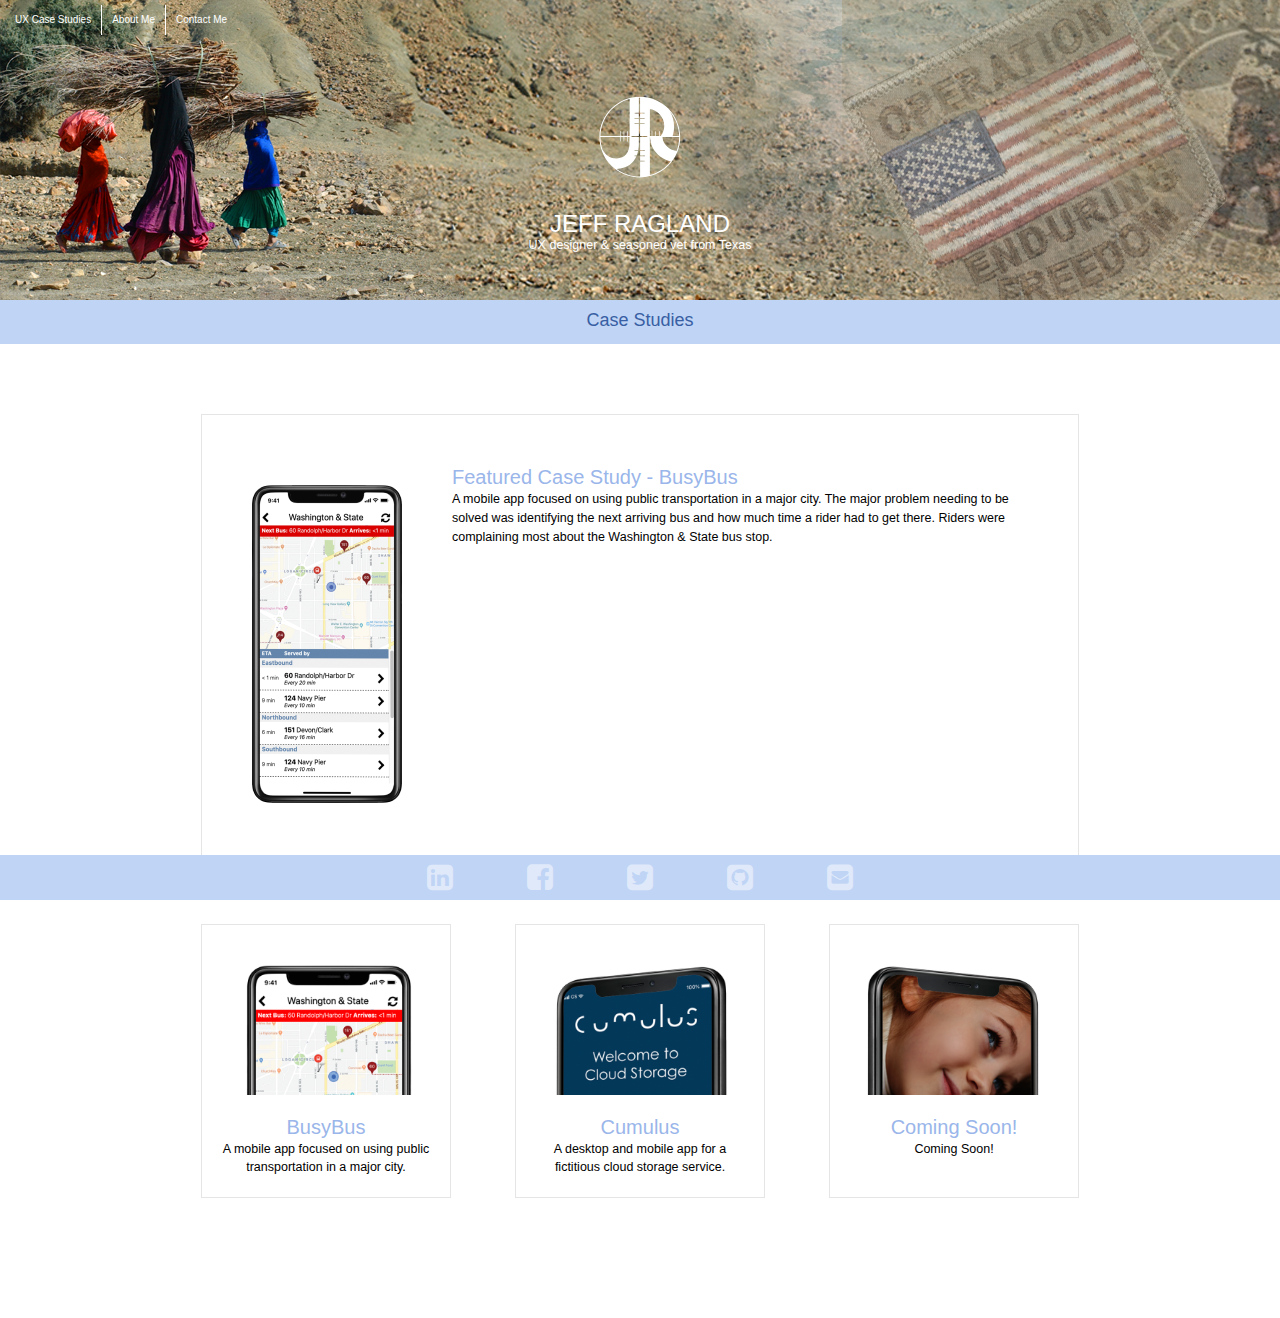
<file: index.html>
<!DOCTYPE html>
<html lang="en" dir="ltr">
  <head>
    <meta charset="utf-8">
    <title>Portfolio | Jeff Ragland</title>
    <meta name="viewport" content="width=device-width, initial-scale=1">
    <link rel="stylesheet" href="css/reset.css">
    <link rel="stylesheet" href="css/style.css">
    <!-- Font Awesome -->
    <link href="https://maxcdn.bootstrapcdn.com/font-awesome/4.7.0/css/font-awesome.min.css" rel="stylesheet">
  </head>
  <body>

      <header>
        <ul class="navbar">
          <li><a href="index.html">UX Case Studies</a></li>
          <li><a href="aboutMe.html">About Me</a></li>
          <li><a href="mailto:jragl@mac.com">Contact Me</a></li>
        </ul>
        <div class="hamburger">
<!-- I need some help with how to create an overlay with my hamburger -->
          <a href="menu">
            <img src="images/menuHamburger.png" alt="Menu">
          </a>
        </div>
        <div class="logo-and-type">
          <img src="images/jr-logo-white.svg" alt="Jeff Ragland's Logo">
            <h1>JEFF RAGLAND</h1>
            <p class="slogan">UX designer & seasoned vet from Texas</p>
        </div>
    </header>

    <div class="currentPage">
      <h5>Case Studies</h5>
    </div>

    <section class="container">
      <div class="featuredProject">
        <a href="caseStudyBusyBus.html">
        <img src="images/busyBusScreenShot.png" alt="Featured Project - BusyBus">
        <h2>Featured Case Study - BusyBus</h2>
        <p>A mobile app focused on using public transportation in a major city. The major problem needing to be solved was identifying the next arriving bus and how much time a rider had to get there. Riders were complaining most about the Washington & State bus stop.</p>
        </a>
      </div>
      <div class="allProjects">
          <div class="project 1">
            <a href="caseStudyBusyBus.html">
            <img src="images/projectBusyBus.png" alt="Project 1 - BusyBus">
            <h2>BusyBus</h2>
            <p>A mobile app focused on using public transportation in a major city.</p>
            </a>
          </div>
          <div class="project 2">
            <a href="caseStudyCumulus.html">
            <img src="images/projectCumulus.png" alt="Project 2 - Cumulus">
            <h2>Cumulus</h2>
            <p>A desktop and mobile app for a fictitious cloud storage service.</p>
            </a>
          </div>
          <div class="project 3">
            <a href="caseStudyComingSoon.html">
            <img src="images/projectComingSoon.png" alt="Project 3 - Coming Soon!">
            <h2>Coming Soon!</h2>
            <p>Coming Soon!</p>
            </a>
          </div>
      </div>
    </section>

    <footer>
      <ul class="icons" style="list-style-type:none;">
              <li>
                  <a href="https://www.linkedin.com/in/jeff-ragland/">
                    <i class="fa fa-linkedin-square" aria-hidden="true"></i>
                 </a>
              </li>
              <li>
                  <a href="https://www.facebook.com/profile.php?id=100008267680152">
                    <i class="fa fa-facebook-square" aria-hidden="true"></i>
                  </a>
              </li>
              <li>
                  <a href="https://twitter.com/jragl">
                    <i class="fa fa-twitter-square" aria-hidden="true"></i>
                  </a>
              </li>
              <li>
                  <a href="https://github.com/jragl">
                    <i class="fa fa-github-square" aria-hidden="true"></i>
                  </a>
              </li>
              <li>
                  <a href="mailto:jragl@mac.com">
                    <i class="fa fa-envelope-square" aria-hidden="true"></i>
                  </a>
              </li>
      </ul>
    </footer>

  </body>
</html>
</file>
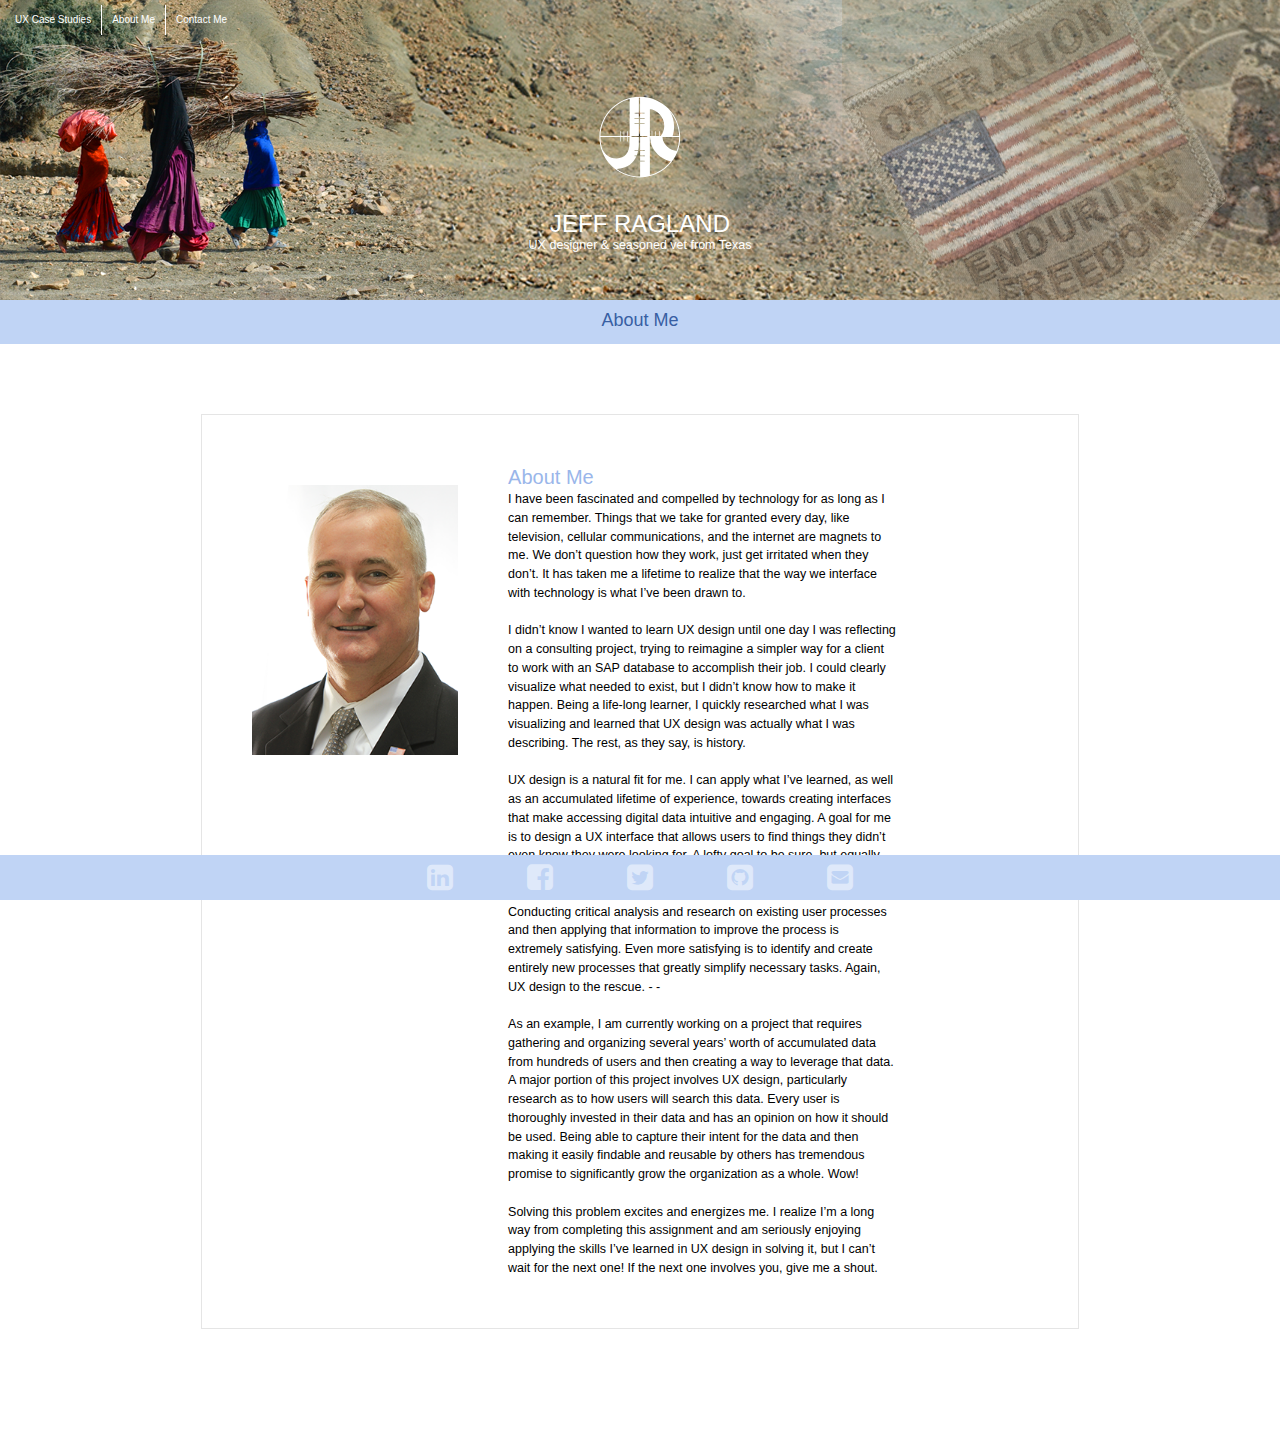
<file: aboutMe.html>
<!DOCTYPE html>
<html lang="en" dir="ltr">
  <head>
      <meta charset="utf-8">
      <title>About Me | Jeff Ragland</title>
      <meta name="viewport" content="width=device-width, initial-scale=1">
      <link rel="stylesheet" href="css/reset.css">
      <link rel="stylesheet" href="css/style.css">
      <!-- Font Awesome -->
      <link href="https://maxcdn.bootstrapcdn.com/font-awesome/4.7.0/css/font-awesome.min.css" rel="stylesheet">
  </head>

  <body>
      <header>
        <ul class="navbar">
          <li><a href="index.html">UX Case Studies</a></li>
          <li><a href="aboutMe.html">About Me</a></li>
          <li><a href="mailto:jragl@mac.com">Contact Me</a></li>
        </ul>
        <div class="hamburger">
          <a href="menu">
            <img src="images/menuHamburger.png" alt="Menu">
          </a>
        </div>
        <div class="logo-and-type">
          <img src="images/jr-logo-white.svg" alt="Jeff Ragland's Logo">
            <h1>JEFF RAGLAND</h1>
            <p class="slogan">UX designer & seasoned vet from Texas</p>
        </div>
    </header>
    <div class="currentPage">
      <h5>About Me</h5>
    </div>
    <section class="container">
      <div class="aboutMe">
        <img src="images/aboutMePic.png" alt="Jeff Ragland's picture">
        <div class="aboutMeText">
            <h2>About Me</h2>
            <p>I have been fascinated and compelled by technology for as long as I can remember. Things that we take for granted every day, like television, cellular communications, and the internet are magnets to me. We don’t question how they work, just get irritated when they don’t. It has taken me a lifetime to realize that the way we interface with technology is what I’ve been drawn to.<br><br></p>
            <p>I didn’t know I wanted to learn UX design until one day I was reflecting on a consulting project, trying to reimagine a simpler way for a client to work with an SAP database to accomplish their job. I could clearly visualize what needed to exist, but I didn’t know how to make it happen. Being a life-long learner, I quickly researched what I was visualizing and learned that UX design was actually what I was describing. The rest, as they say, is history.<br><br></p>
            <p>UX design is a natural fit for me. I can apply what I’ve learned, as well as an accumulated lifetime of experience, towards creating interfaces that make accessing digital data intuitive and engaging. A goal for me is to design a UX interface that allows users to find things they didn’t even know they were looking for. A lofty goal to be sure, but equally worthy!<br><br></p>
            <p>Conducting critical analysis and research on existing user processes and then applying that information to improve the process is extremely satisfying. Even more satisfying is to identify and create entirely new processes that greatly simplify necessary tasks. Again, UX design to the rescue. - -<br><br></p>
            <p>As an example, I am currently working on a project that requires gathering and organizing several years’ worth of accumulated data from hundreds of users and then creating a way to leverage that data. A major portion of this project involves UX design, particularly research as to how users will search this data. Every user is thoroughly invested in their data and has an opinion on how it should be used. Being able to capture their intent for the data and then making it easily findable and reusable by others has tremendous promise to significantly grow the organization as a whole. Wow!<br><br></p>
            <p>Solving this problem excites and energizes me. I realize I’m a long way from completing this assignment and am seriously enjoying applying the skills I’ve learned in UX design in solving it, but I can’t wait for the next one! If the next one involves you, give me a shout.</p>
        </div>
      </div>
    </section>
    <footer>
      <ul class="icons" style="list-style-type:none;">
              <li>
                  <a href="https://www.linkedin.com/in/jeff-ragland/">
                    <i class="fa fa-linkedin-square" aria-hidden="true"></i>
                 </a>
              </li>
              <li>
                  <a href="https://www.facebook.com/profile.php?id=100008267680152">
                    <i class="fa fa-facebook-square" aria-hidden="true"></i>
                  </a>
              </li>
              <li>
                  <a href="https://twitter.com/jragl">
                    <i class="fa fa-twitter-square" aria-hidden="true"></i>
                  </a>
              </li>
              <li>
                  <a href="https://github.com/jragl">
                    <i class="fa fa-github-square" aria-hidden="true"></i>
                  </a>
              </li>
              <li>
                  <a href="mailto:jragl@mac.com">
                    <i class="fa fa-envelope-square" aria-hidden="true"></i>
                  </a>
              </li>
      </ul>
    </footer>
  </body>
</html>
</file>
<file: css/style.css>
* {
  box-sizing: border-box;
}

a {
  color: inherit;
  text-decoration: none;
}

.aboutMe {
  border: .25px solid #E5E5E5;
  min-width: 250px;
  padding: 20px;
}

.aboutMe:hover {
  box-shadow: 0 5px 6px 0 #E5E5E5;
}

.backToTop {
  top: 0;
  position: sticky;
  position: -webkit-sticky;
  width: 100%;
}

.backToTop:hover {
  color: #C0D4F5;
}

body {
font-family: 'Century Gothic', 'Futura', sans-serif;
}

.container {
  display: flex;
  flex-wrap: wrap;
  flex-direction: row;
  justify-content: space-around;
  padding: 20px;
}

.currentPage {
  background-color: #C0D4F5;
  height: 44px;
  margin-bottom: 20px;
  width: 100%;
}

.discoveryAndResearch1 img {
  display: block;
  width: 90%;
}

.featuredProject {
  border: .25px solid #E5E5E5;
  min-width: 250px;
  padding: 20px;
}

.featuredProject:hover {
  box-shadow: 0 5px 6px 0 #E5E5E5;
}

footer {
  display: none;
}

h1 {
  font-size: 2.4rem;
}

h2 {
  color: #9AB6EA;
  font-size: 2rem;
  line-height: 1.25;
  text-align: center;
  text-decoration: none;
}

h3 {
  font-size: 1.8rem;
  line-height: 2rem;
  margin: 10px 0;
  text-align: center;
}

h4 {
  font-size: 1.75rem;
  font-weight: bold;
  /* margin: 10px; */
  text-align: center;
}

h5 {
  color: #385FA3;
  font-size: 18px;
  line-height: 2.3;
  text-align: center;
}

.hamburger{
  display: inline-block;
  float: right;
  margin-top: 25px;
  margin-right: 20px;
}

header {
  background-image: url(../images/heroiPhone.png);
  background-position: left;
  background-repeat: no-repeat;
  background-size: cover;
  display: block;
  height: 150px;
  justify-content: center;
}

html {
  font-size: 10px;
  color: black;
}

img {
  display: block;
  margin-bottom: 20px;
  margin-left: auto;
  margin-right: auto;
  margin-top: 20px;
}

.informationArchitecture2 img {
  height: auto;
  width: 85%;
}

.logo-and-type {
  color: white;
  height: 100%;
  padding: 2.5%;
  text-align: center;
}

.logo-and-type img{
  height: 50px;
  width: 50px;
}

.navbar {
  display: none;
}

p {
  font-size: 16px;
  line-height: 1.5;
  text-align: center;
}

.project {
  border: .25px solid #E5E5E5;
  margin-bottom: 20px;
  min-width: 250px;
  padding: 20px;
}

.project:hover {
  box-shadow: 0 5px 6px 0 #E5E5E5;
}

.projectDetails {
  border: .25px solid #E5E5E5;
  height: auto;
  margin-bottom: 20px;
  padding: 20px;
  width: 89%
}

.projectDetails:hover {
  box-shadow: 0 5px 6px 0 #E5E5E5;
}

.projectDetails img {
  max-height: 325px;
}
.visualDesign {
  overflow-x: scroll;
  overflow-y: hidden;
  white-space: nowrap;
}

.visualVersions {
  display: inline-block;
  margin-left: 110px;
  margin-right:95px;
}



/* ------------Desktop Screen Size------------ */
@media screen and (min-width: 750px) {
  .aboutMe {
    margin-bottom: 50px;
    max-width: 878px;
    padding: 50px;
  }

  .aboutMe h2 {
    text-align: left;
  }

  .aboutMe img {
    float: left;
    padding-right: 50px;
    width: 33%;
  }

  .aboutMe p {
    text-align: left;
  }

  .aboutMeText {
    display: inline-block;
    width: 50%;
  }

  .allProjects {
    display: flex;
    justify-content: space-between;
    margin-bottom: 50px;
    min-width: 878px;
  }

  .container {
    padding: 50px;
    margin-bottom: 0;
  }

  .discoveryAndResearch1 img {
    max-width: 66%;
  }

  .fa {
    color: rgba(255,255,255,.5);
  }

  .featuredProject {
    margin-bottom: 50px;
    max-width: 878px;
    padding: 50px;
  }

  .featuredProject img {
    float: left;
    padding-right: 50px;
  }

  .featuredProject h2  {
    display: inline-block;
    text-align: left;
  }

  .featuredProject p {
    text-align: left;
  }

  footer {
    bottom: 0;
    background-color: #C0D4F5;
    display: flex;
    justify-content: space-between;
    left: 0;
    position: fixed;
    width: 100%;
  }

  footer .icons {
    display: flex;
    justify-content: center;
  }

  .hamburger {
    display: none;
  }

  header {
    background-image: url(../images/heroDesktop.png);
    background-position: left;
    background-repeat: no-repeat;
    /* background-size: cover; */
    display: block;
    height: 300px;
    justify-content: center;
  }

  .icons li {
    display: flex;
    justify-content: center;
    min-width: 100px;
  }

  .icons li a {
    font-size: 3rem;
    justify-content: space-between;
    line-height: 1.5;
  }

  .informationArchitecture2 img {
    height: 218px;
    width: 400px;
  }

  .logo-and-type img{
    height: 100px;
    justify-content: center;
    width: 100px;
  }

  .navbar {
    background-color: none;
    display: block;
    padding: 5px;
    min-width: 25%;
  }

  .navbar li {
    border-right: 1px solid white;
    float: left;
  }

  .navbar li:last-child {
    border-right: none;
  }

  .navbar li a {
    color: white;
    display: block;
    padding: 10px;
    text-align: center;
  }

  .navbar li a:hover {
    color: #C0D4F5;
  }

  p {
    font-size: 1.25rem;
  }

  .project {
    justify-content: space-around;
    max-width: 250px;
  }

  .project img {
    max-width: 90%;
  }

  .projectDetails {
    justify-content: space-around;
    margin-bottom: 50px;
    width: 89%;
    padding: 50px;
  }

  .projectDetails img {
    max-height: 318px;
  }

  ul {
    list-style-type: none;
    overflow: hidden;
    /* position: fixed; */
    width: 100%;
  }

  .visualVersions {
    display: block;
    margin-bottom: 50px;
  }
}
</file>
